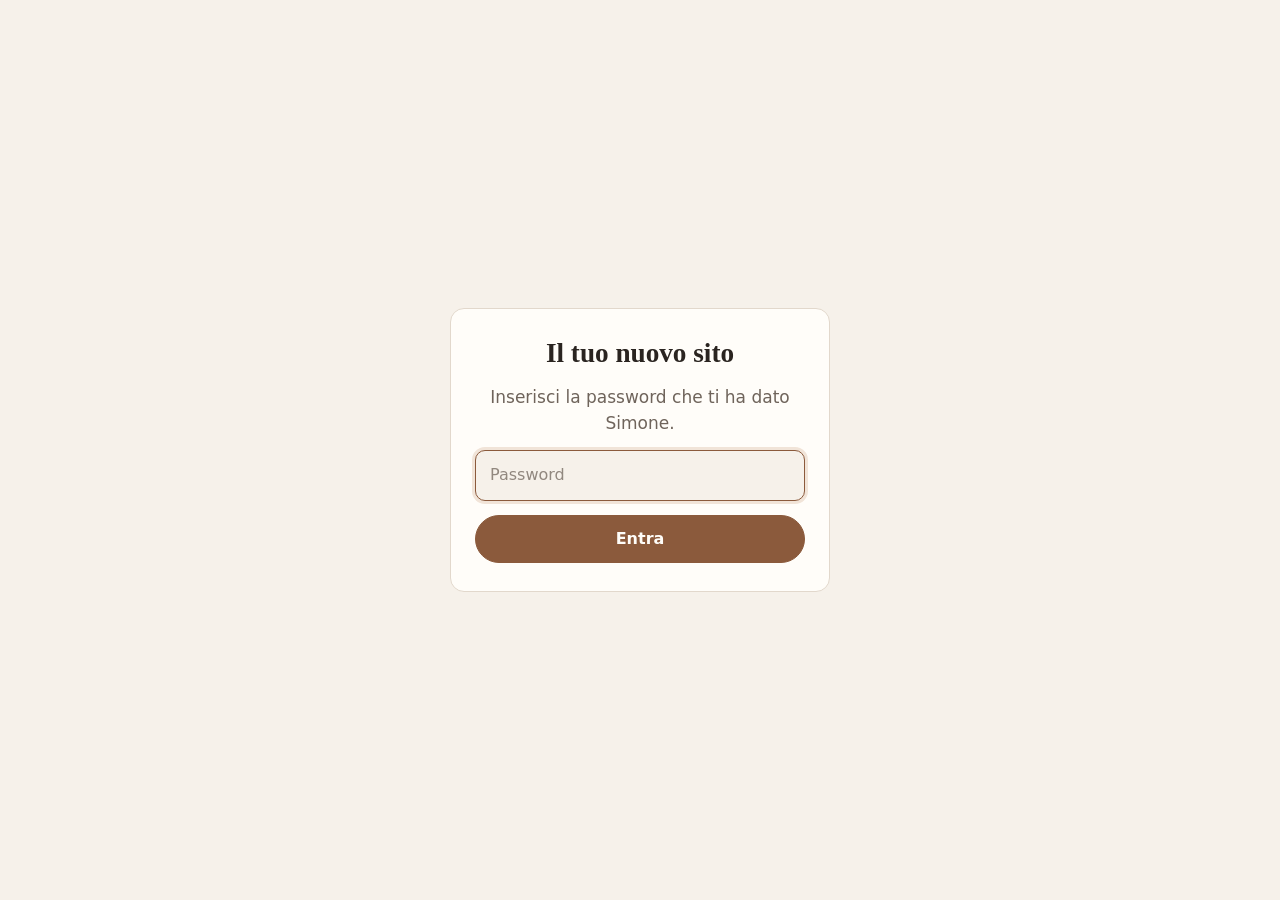
<file: index.html>
<!doctype html>
<html lang="it">
<head>
  <meta charset="utf-8">
  <meta name="viewport" content="width=device-width, initial-scale=1, viewport-fit=cover">
  <meta name="robots" content="noindex, nofollow">
  <meta name="referrer" content="no-referrer">
  <meta name="color-scheme" content="light dark">
  <title>Il tuo nuovo sito — Domande</title>
  <link rel="stylesheet" href="styles.css">
</head>
<body>
  <noscript>
    <p class="noscript">Per compilare il modulo serve JavaScript attivo nel browser.</p>
  </noscript>

  <div id="gate" class="gate" hidden>
    <form id="gate-form" class="gate-card" autocomplete="off">
      <h1>Il tuo nuovo sito</h1>
      <p>Inserisci la password che ti ha dato Simone.</p>
      <label for="gate-password" class="visually-hidden">Password</label>
      <input id="gate-password" type="password" autocapitalize="off" autocorrect="off"
             spellcheck="false" enterkeyhint="go" placeholder="Password" required>
      <button type="submit" class="btn btn-primario">Entra</button>
      <p id="gate-errore" class="gate-errore" role="alert" hidden>
        Password non corretta. Se non la ricordi, chiedila a Simone: te la rimanda subito.
      </p>
    </form>
  </div>

  <div id="app" hidden>
    <header class="barra">
      <div class="barra-interno">
        <span class="barra-titolo">Il tuo nuovo sito</span>
        <span id="stato-salvataggio" class="barra-stato" aria-live="polite"></span>
      </div>
      <div class="progresso" role="progressbar" aria-label="Domande con risposta"
           aria-valuemin="0" aria-valuemax="100" aria-valuenow="0">
        <div id="progresso-barra" class="progresso-barra"></div>
      </div>
    </header>

    <main class="contenuto">
      <section class="intro">
        <h1>Ciao Zineb!</h1>
        <p>
          Queste domande servono a Simone per progettare il tuo nuovo sito. Rispondi con calma e con
          parole tue: non ci sono risposte giuste o sbagliate, e puoi lasciare vuoto quello che non sai
          ancora — ne parlerete insieme.
        </p>
        <p>
          Le risposte si <strong>salvano da sole</strong> mentre scrivi: puoi chiudere la pagina e
          riprendere quando vuoi. Quando hai finito premi <strong>«Invia le risposte»</strong> in fondo
          alla pagina. Puoi inviare anche più volte: vale l’ultima versione.
        </p>
        <div class="avviso" role="note">
          <p><strong>Usa sempre lo stesso dispositivo.</strong></p>
          <p>
            Finché non premi «Invia le risposte», quello che scrivi resta salvato solo su questo
            telefono o computer, in questo browser. Se inizi dal telefono e poi apri il link dal
            computer (o da un altro browser), lì troverai il modulo vuoto.
          </p>
        </div>
        <p id="riepilogo" class="riepilogo"></p>
      </section>

      <form id="form" novalidate></form>

      <section id="invio" class="invio">
        <h2>Hai finito?</h2>
        <p>Puoi inviare anche se hai lasciato qualche domanda vuota, e reinviare dopo aver completato.</p>
        <button id="btn-invia" type="button" class="btn btn-primario btn-grande">Invia le risposte</button>
        <div id="esito" class="esito" role="status" aria-live="polite" hidden></div>

        <div class="backup">
          <h3>Copia di sicurezza</h3>
          <p>Se l’invio non funziona, puoi mandare le risposte a Simone in un altro modo.</p>
          <div class="backup-azioni">
            <button id="btn-condividi" type="button" class="btn" hidden>Condividi…</button>
            <button id="btn-copia" type="button" class="btn">Copia le risposte</button>
            <button id="btn-scarica" type="button" class="btn">Scarica un file</button>
          </div>
          <p id="esito-backup" class="esito-backup" role="status" aria-live="polite"></p>
        </div>
      </section>
    </main>
  </div>

  <script src="config.js"></script>
  <script src="questions.js"></script>
  <script src="app.js"></script>
</body>
</html>
</file>
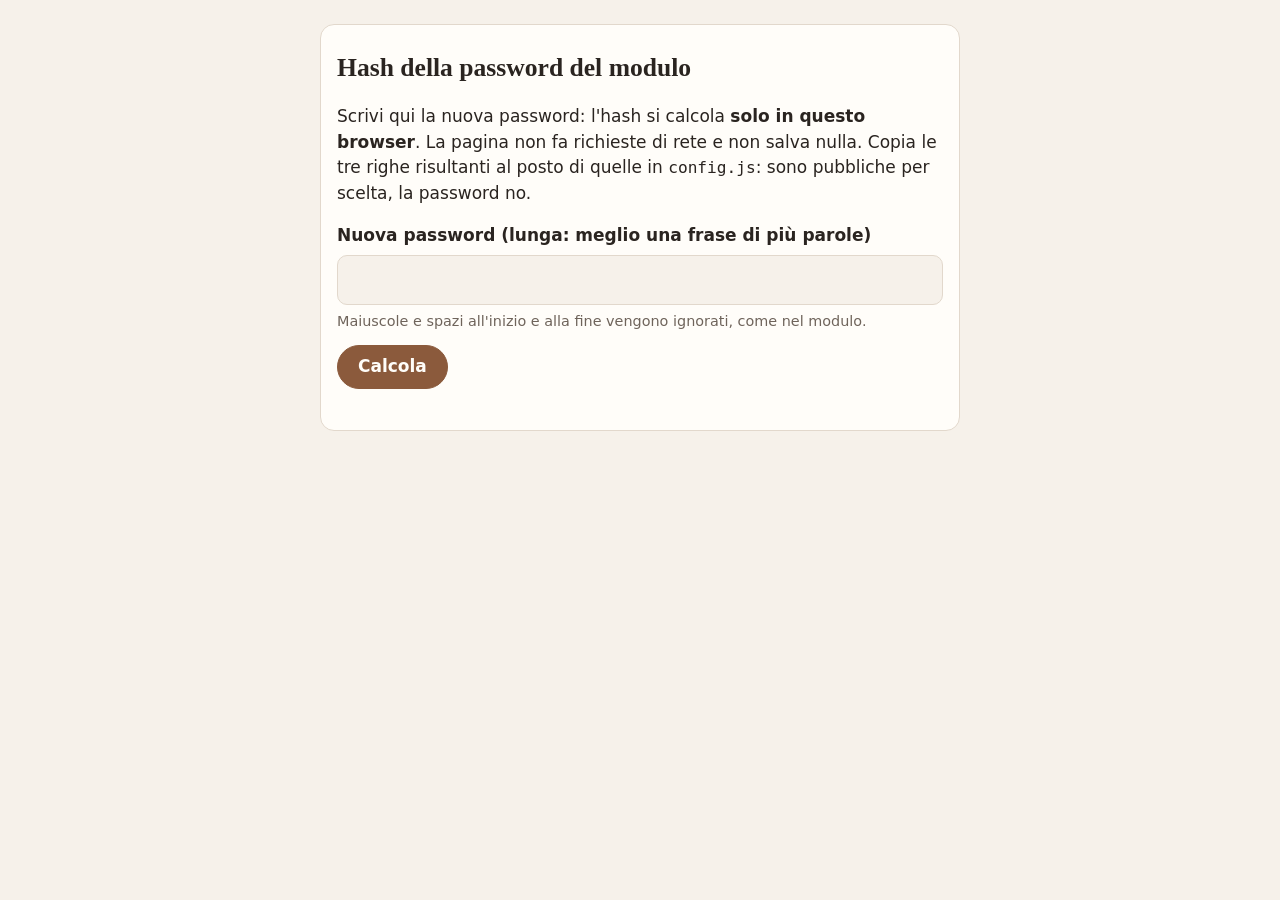
<file: tools/genera-hash.html>
<!doctype html>
<html lang="it">
<head>
  <meta charset="utf-8">
  <!-- Nessuna rete, nessuno script o stile esterno: lo impone il browser. -->
  <meta http-equiv="Content-Security-Policy"
        content="default-src 'none'; script-src 'self'; style-src 'self'; connect-src 'none'; form-action 'none'; base-uri 'none'; img-src 'none'; font-src 'none'; object-src 'none'; frame-src 'none'; worker-src 'none'; manifest-src 'none'">
  <meta name="viewport" content="width=device-width, initial-scale=1">
  <meta name="robots" content="noindex, nofollow">
  <meta name="referrer" content="no-referrer">
  <meta name="color-scheme" content="light dark">
  <title>Genera l'hash della password</title>
  <link rel="stylesheet" href="genera-hash.css">
</head>
<body>
  <main>
    <h1>Hash della password del modulo</h1>
    <p>
      Scrivi qui la nuova password: l'hash si calcola <strong>solo in questo browser</strong>.
      La pagina non fa richieste di rete e non salva nulla. Copia le tre righe risultanti al posto di
      quelle in <code>config.js</code>: sono pubbliche per scelta, la password no.
    </p>
    <form id="modulo" autocomplete="off">
      <label for="password">Nuova password (lunga: meglio una frase di più parole)</label>
      <input id="password" type="password" autocomplete="off" autocapitalize="off"
             autocorrect="off" spellcheck="false" required minlength="1">
      <p class="nota">Maiuscole e spazi all'inizio e alla fine vengono ignorati, come nel modulo.</p>
      <button type="submit" id="calcola">Calcola</button>
    </form>
    <p id="stato" role="status" aria-live="polite"></p>
    <div id="risultato" hidden>
      <label for="righe">Righe per <code>config.js</code></label>
      <textarea id="righe" rows="3" readonly spellcheck="false"></textarea>
      <button type="button" id="copia">Copia</button>
      <p class="nota">Ogni calcolo usa un sale nuovo, quindi l'hash cambia anche con la stessa password:
        è normale.</p>
    </div>
  </main>
  <script src="genera-hash.js"></script>
</body>
</html>
</file>
<file: styles.css>
:root {
  --sfondo: #f6f1ea;
  --carta: #fffdf9;
  --testo: #2a2420;
  --testo-tenue: #6f645b;
  --bordo: #e2d8cc;
  --accento: #8b5a3c;
  --accento-scuro: #6f452d;
  --accento-tenue: #f1e4d8;
  --ok: #2f6b45;
  --ok-sfondo: #e6f2ea;
  --errore: #9b2c2c;
  --errore-sfondo: #fbeaea;
  --focus: #c07a4f;
  --serif: "Iowan Old Style", "Palatino Linotype", Palatino, Georgia, serif;
  --sans: system-ui, -apple-system, "Segoe UI", Roboto, "Helvetica Neue", Arial, sans-serif;
  --raggio: 14px;
}

@media (prefers-color-scheme: dark) {
  :root {
    --sfondo: #1c1916;
    --carta: #26221e;
    --testo: #f0e9e1;
    --testo-tenue: #b3a79b;
    --bordo: #3d3630;
    --accento: #d29a74;
    --accento-scuro: #e2b18f;
    --accento-tenue: #3a2d24;
    --ok: #8fd0a4;
    --ok-sfondo: #1f3326;
    --errore: #f0a0a0;
    --errore-sfondo: #3a2020;
    --focus: #e2b18f;
  }
}

*, *::before, *::after { box-sizing: border-box; }
[hidden] { display: none !important; }

html { -webkit-text-size-adjust: 100%; }

body {
  margin: 0;
  background: var(--sfondo);
  color: var(--testo);
  font-family: var(--sans);
  font-size: 17px;
  line-height: 1.55;
}

h1, h2, h3 { font-family: var(--serif); font-weight: 600; line-height: 1.2; }

.visually-hidden {
  position: absolute; width: 1px; height: 1px; overflow: hidden;
  clip: rect(0 0 0 0); white-space: nowrap;
}

:focus-visible { outline: 3px solid var(--focus); outline-offset: 2px; }

.noscript { padding: 24px 16px; text-align: center; }

/* ---------- Password ---------- */

.gate {
  min-height: 100vh;
  min-height: 100dvh;
  display: grid;
  place-items: center;
  padding: 24px 16px;
}
.gate-card {
  width: 100%;
  max-width: 380px;
  background: var(--carta);
  border: 1px solid var(--bordo);
  border-radius: var(--raggio);
  padding: 28px 24px;
  display: grid;
  gap: 14px;
  text-align: center;
}
.gate-card h1 { margin: 0; font-size: 1.7rem; }
.gate-card p { margin: 0; color: var(--testo-tenue); }
.gate-errore { color: var(--errore) !important; font-size: 0.95rem; }

/* ---------- Barra in alto ---------- */

.barra {
  position: sticky;
  top: 0;
  z-index: 10;
  background: color-mix(in srgb, var(--sfondo) 92%, transparent);
  -webkit-backdrop-filter: blur(8px);
  backdrop-filter: blur(8px);
  border-bottom: 1px solid var(--bordo);
  padding-top: env(safe-area-inset-top);
}
.barra-interno {
  max-width: 720px;
  margin: 0 auto;
  padding: 10px 16px 8px;
  display: flex;
  justify-content: space-between;
  align-items: baseline;
  gap: 12px;
}
.barra-titolo { font-family: var(--serif); font-weight: 600; font-size: 1.05rem; white-space: nowrap; }
.barra-stato { font-size: 0.8rem; color: var(--testo-tenue); text-align: right; }
.progresso { height: 4px; background: var(--accento-tenue); }
.progresso-barra { height: 100%; width: 0; background: var(--accento); transition: width 0.3s ease; }

/* ---------- Contenuto ---------- */

.contenuto {
  max-width: 720px;
  margin: 0 auto;
  padding: 8px 16px calc(48px + env(safe-area-inset-bottom));
}

.intro h1 { font-size: 2rem; margin: 20px 0 12px; }
.intro p { margin: 0 0 12px; }
.riepilogo { color: var(--testo-tenue); font-size: 0.95rem; }

.avviso {
  margin: 4px 0 16px;
  padding: 12px 14px;
  border-left: 4px solid var(--accento);
  border-radius: 0 10px 10px 0;
  background: var(--accento-tenue);
  font-size: 0.95rem;
}
.avviso p { margin: 0; }
.avviso p + p { margin-top: 4px; }

/* ---------- Sezioni ---------- */

.sezione {
  background: var(--carta);
  border: 1px solid var(--bordo);
  border-radius: var(--raggio);
  margin: 14px 0;
  scroll-margin-top: 64px;
}
.sezione > summary {
  list-style: none;
  cursor: pointer;
  display: flex;
  align-items: center;
  gap: 12px;
  padding: 16px;
  min-height: 60px;
  -webkit-tap-highlight-color: transparent;
}
.sezione > summary::-webkit-details-marker { display: none; }
.sezione > summary::after {
  content: "";
  width: 10px; height: 10px;
  border-right: 2px solid var(--testo-tenue);
  border-bottom: 2px solid var(--testo-tenue);
  transform: rotate(45deg);
  margin: -4px 4px 0 auto;
  flex: none;
  transition: transform 0.2s ease;
}
.sezione[open] > summary::after { transform: rotate(225deg); margin-top: 4px; }

.sez-num {
  flex: none;
  width: 32px; height: 32px;
  border-radius: 50%;
  display: grid; place-items: center;
  background: var(--accento-tenue);
  color: var(--accento-scuro);
  font-weight: 600;
  font-size: 0.9rem;
}
.sezione.completa .sez-num { background: var(--accento); color: var(--carta); }
.sez-titolo { font-family: var(--serif); font-weight: 600; font-size: 1.15rem; line-height: 1.25; }
.sez-conta { margin-left: auto; font-size: 0.85rem; color: var(--testo-tenue); white-space: nowrap; }

.sez-corpo { padding: 0 16px 8px; border-top: 1px solid var(--bordo); }
.sez-intro { color: var(--testo-tenue); font-style: italic; margin: 14px 0 0; }

.sez-avanti {
  display: flex;
  justify-content: flex-end;
  padding: 4px 0 12px;
}

/* ---------- Domande ---------- */

.domanda { padding: 18px 0; border-bottom: 1px dashed var(--bordo); }
.domanda:last-of-type { border-bottom: 0; }

.domanda-testo { display: block; font-weight: 600; margin-bottom: 8px; padding: 0; }
.aiuto, .suggerimento { margin: -2px 0 10px; font-size: 0.92rem; color: var(--testo-tenue); }

fieldset.scelte { border: 0; margin: 0; padding: 0; min-width: 0; }
fieldset.scelte legend { float: left; width: 100%; }
fieldset.scelte legend + * { clear: both; }

input[type="text"], input[type="password"], textarea {
  width: 100%;
  font: inherit;
  font-size: 16px; /* evita lo zoom automatico su iPhone */
  color: var(--testo);
  background: var(--sfondo);
  border: 1px solid var(--bordo);
  border-radius: 10px;
  padding: 12px 14px;
  min-height: 48px;
}
textarea { resize: vertical; min-height: 110px; line-height: 1.5; }
input::placeholder, textarea::placeholder { color: var(--testo-tenue); opacity: 0.75; }
input[type="text"]:focus, input[type="password"]:focus, textarea:focus {
  outline: none;
  border-color: var(--accento);
  box-shadow: 0 0 0 3px var(--accento-tenue);
}

.opzione {
  display: flex;
  align-items: center;
  gap: 12px;
  padding: 11px 14px;
  min-height: 48px;
  margin-bottom: 8px;
  border: 1px solid var(--bordo);
  border-radius: 10px;
  background: var(--sfondo);
  cursor: pointer;
  -webkit-tap-highlight-color: transparent;
}
.opzione:has(input:checked) { border-color: var(--accento); background: var(--accento-tenue); }
.opzione input {
  flex: none;
  width: 20px; height: 20px;
  margin: 0;
  accent-color: var(--accento);
}

.nota { margin-top: 6px; }
.nota label { display: block; font-size: 0.92rem; color: var(--testo-tenue); margin-bottom: 6px; }
.nota textarea { min-height: 72px; }

/* ---------- Pulsanti ---------- */

.btn {
  font: inherit;
  font-size: 1rem;
  font-weight: 600;
  min-height: 48px;
  padding: 10px 18px;
  border-radius: 999px;
  border: 1px solid var(--accento);
  background: transparent;
  color: var(--accento-scuro);
  cursor: pointer;
  -webkit-tap-highlight-color: transparent;
}
.btn:hover { background: var(--accento-tenue); }
.btn-primario { background: var(--accento); color: var(--carta); }
.btn-primario:hover { background: var(--accento-scuro); border-color: var(--accento-scuro); }
.btn-grande { width: 100%; min-height: 56px; font-size: 1.1rem; }
.btn:disabled { opacity: 0.6; cursor: progress; }
.btn-link {
  border: 0; min-height: 44px; padding: 8px 4px;
  color: var(--accento-scuro); background: none;
}
.btn-link:hover { background: none; text-decoration: underline; }

/* ---------- Invio ---------- */

.invio {
  margin-top: 28px;
  padding: 22px 16px;
  background: var(--carta);
  border: 1px solid var(--bordo);
  border-radius: var(--raggio);
  scroll-margin-top: 64px;
}
.invio h2 { margin: 0 0 8px; font-size: 1.5rem; }
.invio > p { margin: 0 0 16px; color: var(--testo-tenue); }

.esito { margin-top: 16px; padding: 14px 16px; border-radius: 10px; }
.esito p { margin: 0; }
.esito p + p { margin-top: 6px; }
.esito.ok { background: var(--ok-sfondo); color: var(--ok); }
.esito.errore { background: var(--errore-sfondo); color: var(--errore); }
.esito.info { background: var(--accento-tenue); color: var(--accento-scuro); }
.esito strong { font-size: 1.05rem; }

.backup { margin-top: 26px; padding-top: 18px; border-top: 1px solid var(--bordo); }
.backup h3 { margin: 0 0 6px; font-size: 1.15rem; }
.backup p { margin: 0 0 12px; color: var(--testo-tenue); font-size: 0.95rem; }
.backup-azioni { display: flex; flex-wrap: wrap; gap: 10px; }
.backup-azioni .btn { flex: 1 1 160px; }
.backup.evidenzia { border-top-color: var(--errore); }
.esito-backup { margin-top: 10px !important; min-height: 1.4em; }

@media (min-width: 640px) {
  .contenuto { padding-left: 24px; padding-right: 24px; }
  .sezione > summary { padding: 18px 22px; }
  .sez-corpo { padding: 0 22px 8px; }
  .invio { padding: 28px 24px; }
}

@media (prefers-reduced-motion: reduce) {
  * { transition: none !important; scroll-behavior: auto !important; }
}
</file>
<file: tools/genera-hash.css>
:root {
  --sfondo: #f6f1ea;
  --carta: #fffdf9;
  --testo: #2a2420;
  --tenue: #6f645b;
  --bordo: #e2d8cc;
  --accento: #8b5a3c;
}
@media (prefers-color-scheme: dark) {
  :root {
    --sfondo: #1c1916;
    --carta: #26221e;
    --testo: #f0e9e1;
    --tenue: #b3a79b;
    --bordo: #3d3630;
    --accento: #d29a74;
  }
}
* { box-sizing: border-box; }
[hidden] { display: none !important; }
body {
  margin: 0;
  background: var(--sfondo);
  color: var(--testo);
  font: 17px/1.5 system-ui, -apple-system, "Segoe UI", Roboto, sans-serif;
}
main {
  max-width: 640px;
  margin: 24px auto;
  padding: 24px 16px;
  background: var(--carta);
  border: 1px solid var(--bordo);
  border-radius: 14px;
}
h1 { font-family: Georgia, serif; font-size: 1.6rem; margin: 0 0 12px; }
label { display: block; font-weight: 600; margin: 16px 0 6px; }
input, textarea {
  width: 100%;
  font: inherit;
  font-size: 16px;
  color: var(--testo);
  background: var(--sfondo);
  border: 1px solid var(--bordo);
  border-radius: 10px;
  padding: 12px 14px;
}
textarea { font-family: ui-monospace, Menlo, Consolas, monospace; font-size: 14px; resize: vertical; }
button {
  margin-top: 12px;
  min-height: 44px;
  padding: 8px 20px;
  font: inherit;
  font-weight: 600;
  border-radius: 999px;
  border: 1px solid var(--accento);
  background: var(--accento);
  color: var(--carta);
  cursor: pointer;
}
button:disabled { opacity: 0.6; cursor: progress; }
.nota { color: var(--tenue); font-size: 0.9rem; margin: 6px 0 0; }
code { font-size: 0.95em; }
</file>
